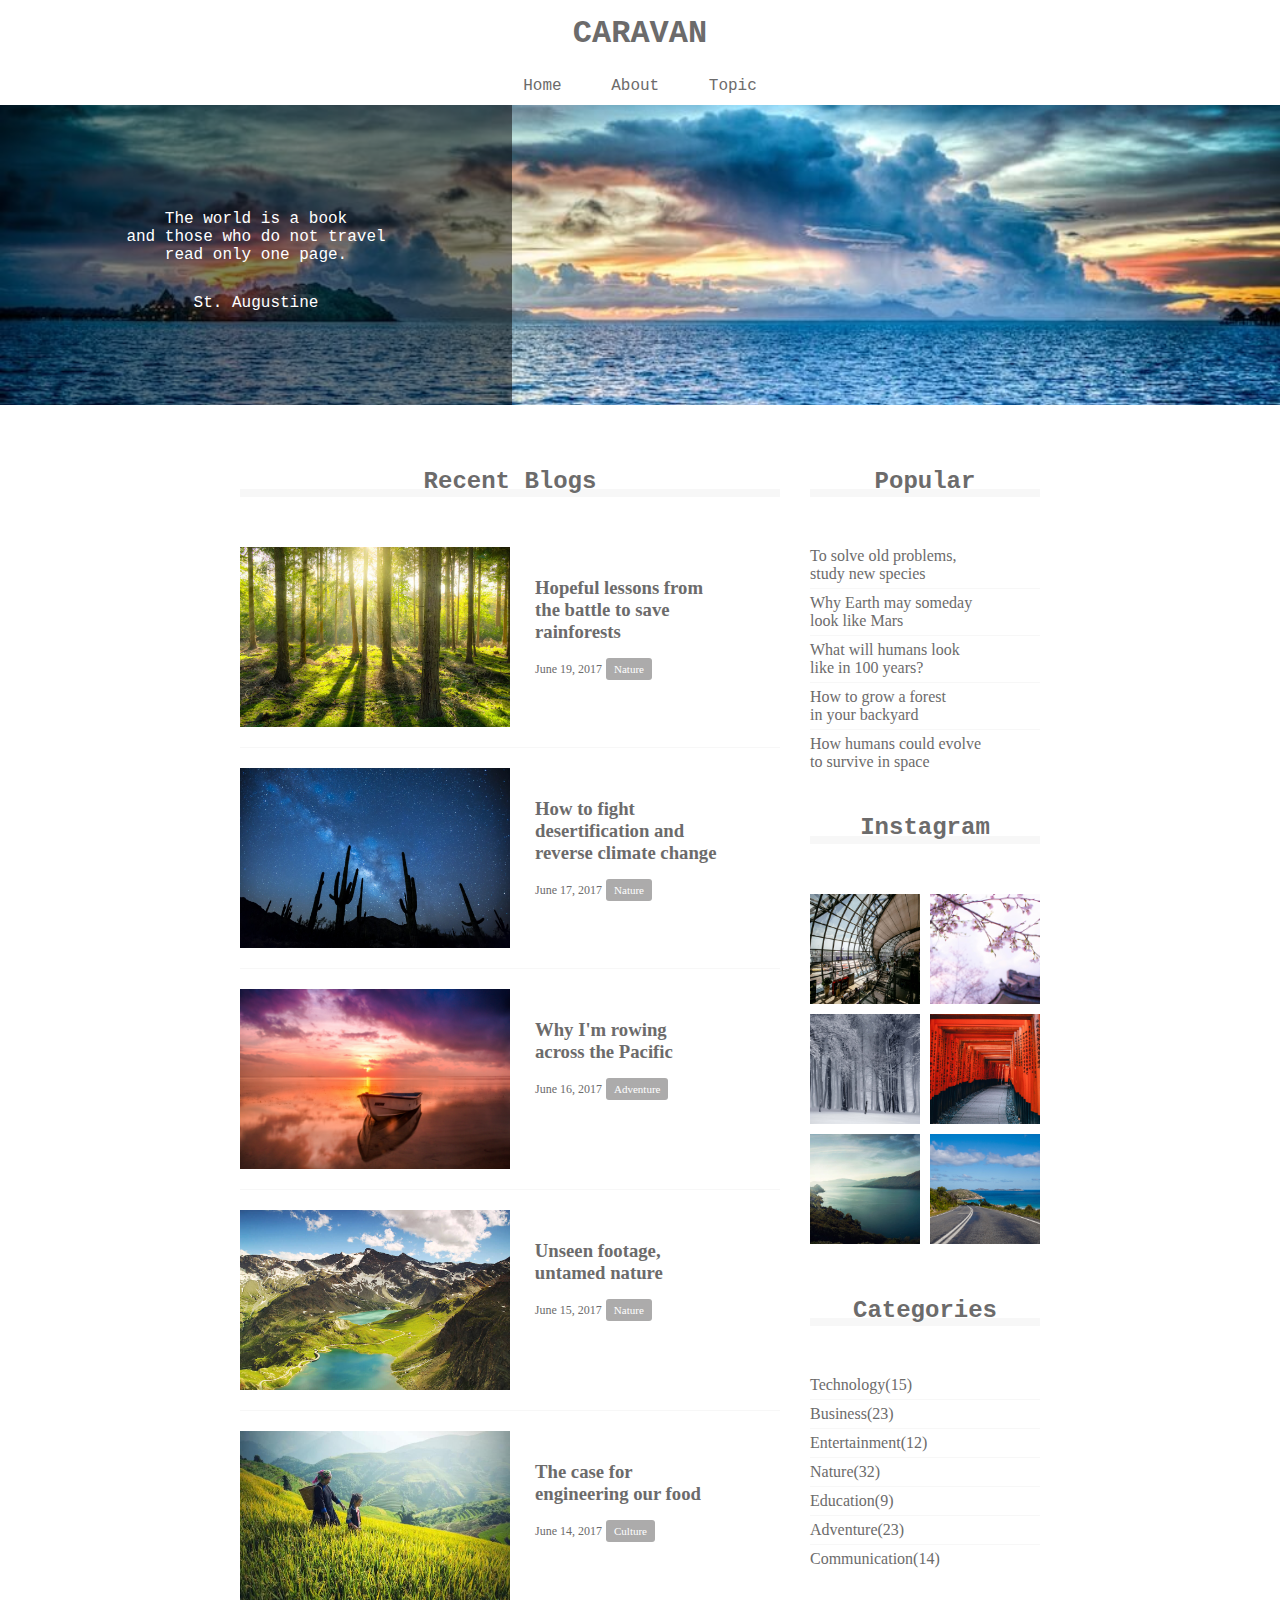
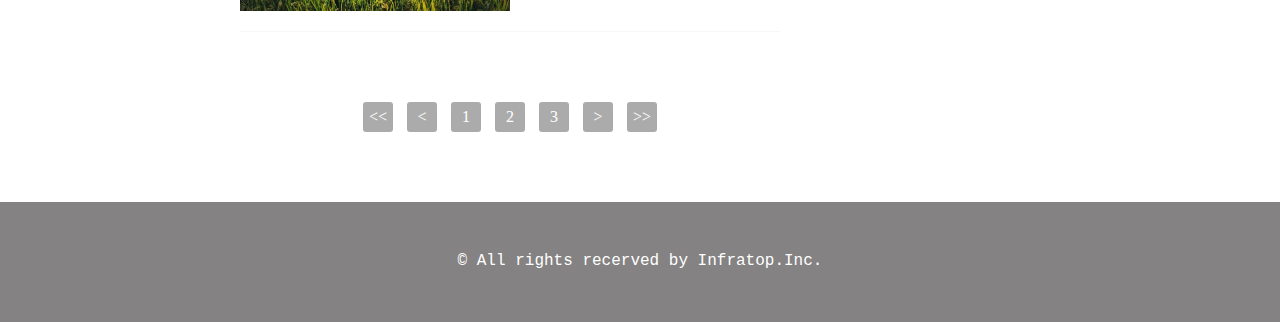
<file: caravan/index.html>
<!DOCTYPE html>
<html>
<head>
  <meta charset="UTF-8">
  <!-- CSSファイルの読み込み -->
  <meta name="viewport" content="width=device-width,initial-scale=1.0">
  <link rel="sytlesheet" href="https://use.fontawesome.com/releases/v5.8.1/css/all.css" integrity="ssha384-50oBUHEmvpQ+1lW4y57PTFmhCaXp0ML5d60M1M7uH2+nqUivzIebhndOJK28anvf" crossorigin="anonymous">
  <link rel="stylesheet" href="style.css">
  <title>CARAVAN</title>
</head>
<body>
   <!-- header -->
  <header>
    <h1 class="headline">
      <a href="index.html">CARAVAN</a>
    </h1>
    <div class="social">
    <i class="fab fa-facebook-square"></i>
    <i class="fab fa-twitter-square"></i>
    <i class="fab fa-instagram"></i>
  </div>
  </header>
  <nav>
    <ul class="nav-list">
      <li class="nav-list-item">
        <a href="index.html">Home</a>
      </li>
      <li class="nav-list-item">About</li>
      <li class="nav-list-item">Topic</li>
    </ul>
  </nav>
   <!-- main-visual用のdiv -->
  <div class="main-visual">
    <div class="main-visual-content">
      <!-- pタグ（と文字）を追加 -->
      <p class="main-visual-text">
        The world is a book<br>
        and those who do not travel<br>
        read only one page.
      </p>
      <p class="main-visual-name">
        St. Augustine
      </p>
    </div>
  </div>
  <!-- main用のdiv -->
  <main class="clearfix">
    <section class="blog">
      <h2 class="blog-headline">Recent Blogs</h2>
      <div class="blog-box">
        <div class="blog-item clearfix">
          <img class="blog-image" src="img/forest.jpg">
          <section class="blog-text">
            <h3 class="blog-text-headline">
              <a href="single.html">
                Hopeful lessons from<br>
                the battle to save<br>
                rainforests
              </a>
            </h3>
            <p class="blog-date">June 19, 2017</p>
            <span class="category">Nature</span>
          </section>
        </div>
        <div class="blog-item clearfix">
          <img class="blog-image" src="img/desert.jpg">
          <section class="blog-text">
            <h3 class="blog-text-headline">
              <a href="single.html">
                How to fight<br>
                desertification and<br>
                reverse climate change
              </a>
            </h3>
            <p class="blog-date">June 17, 2017</p>
            <span class="category">Nature</span>
          </section>
        </div>
        <div class="blog-item clearfix">
          <img class="blog-image" src="img/sunset.jpg">
          <section class="blog-text">
            <h3 class="blog-text-headline">
              <a href="single.html">
                Why I'm rowing<br>
                across the Pacific
              </a>
            </h3>
            <p class="blog-date">June 16, 2017</p>
            <span class="category">Adventure</span>
          </section>
        </div>
        <div class="blog-item clearfix">
          <img class="blog-image" src="img/italy.jpg">
          <section class="blog-text">
            <h3 class="blog-text-headline">
              <a href="single.html">
                Unseen footage,<br>
                untamed nature
              </a>
            </h3>
            <p class="blog-date">June 15, 2017</p>
            <span class="category">Nature</span>
          </section>
        </div>
        <div class="blog-item clearfix">
          <img class="blog-image" src="img/asia.jpg">
          <section class="blog-text">
            <h3 class="blog-text-headline">
              <a href="single.html">
                The case for<br>
                engineering our food
              </a>
            </h3>
            <p class="blog-date">June 14, 2017</p>
            <span class="category">Culture</span>
          </section>
        </div>
      </div>
      <div class="pagination">
        <p><<</p>
        <p><</p>
        <p>1</p>
        <p>2</p>
        <p>3</p>
        <p>></p>
        <p>>></p>
      </div>
    </section>
    <div class="sidebar">
      <section class="popular">
        <h2 class="sidebar-headline">Popular</h2>
        <div class="sidebar-contents">
          <p class="popular-text">To solve old problems,<br>study new species</p>
          <p class="popular-text">Why Earth may someday<br>look like Mars</p>
          <p class="popular-text">What will humans look<br>like in 100 years?</p>
          <p class="popular-text">How to grow a forest<br>in your backyard</p>
          <p class="popular-text">How humans could evolve<br>to survive in space</p>
        </div>
      </section>
      <section class="instagram">
        <h2 class="instagram-headline">Instagram</h2>
        <div class="sidebar-contents clearfix">
          <div class="instagram-box"></div>
          <div class="instagram-box"></div>
          <div class="instagram-box"></div>
          <div class="instagram-box"></div>
          <div class="instagram-box"></div>
          <div class="instagram-box"></div>
        </div>
      </section>
      <section class="categories">
        <h2 class="categories-headline">Categories</h2>
        <div class="sidebar-contents">
          <p class="categories-text">Technology(15)</p>
          <p class="categories-text">Business(23)</p>
          <p class="categories-text">Entertainment(12)</p>
          <p class="categories-text">Nature(32)</p>
          <p class="categories-text">Education(9)</p>
          <p class="categories-text">Adventure(23)</p>
          <p class="categories-text">Communication(14)</p>
        </div>
      </section>
    </div>
  </main>
  <!-- footer -->
  <footer>
     <p class="footer-text">© All rights recerved by Infratop.Inc.</p>
  </footer>
</body>
</html>
</file>
<file: caravan/style.css>
* {
  margin: 0;
  padding: 0;
  box-sizing: border-box;
  color: #6c6b6b;
}
a {
  text-decoration: none;
}
.clearfix::after {
  content: "";
  display: block;
  clear: both;
}
header, nav, h2, .main-visual, footer{
  font-family: Chalkduster, "Bradley Hand", courier, "segoe Print", sans-setif;
}
header {
  position:relative;
  width: 90%;
  padding: 15px 0;
  margin: 0 auto;
  text-align: center;
}
/* headerタグ内のheadlineクラスにのみ適応される */
header .headline{
  font-size: 32px;
}
.social{
  position:absolute;
  top:22px;
  right:22px;
}
.social i{
  display:inline-block;
  margin-left:20px;
}
.nav-list {
  text-align: center;
  padding: 10px 0;
  margin: 0 auto;
}
.nav-list-item {
  list-style: none;
  display: inline-block;
  margin: 0 20px;
}
.main-visual {
  width: 100%; /* 横幅 */
  height: 300px; /* 高さ */
  background-image: url(img/mv.jpg);
  background-size: cover; /* 縦横比を維持したまま背景領域を埋め尽くす */
  background-position: center; /* 背景画像を中央に配置 */
}
.main-visual-content{
  width: 40%;
  height: 300px; /* 親の高さに揃える */
  background-color: rgba( 0, 0, 0, 0.5); /* 背景色を半透明の黒にする */
  text-align: center; /* 文字を中央揃えにする */
  padding-top: 105px; /* 上側の内側余白で垂直方向の位置を調整 */
}
.main-visual-text {
  color: #fff; /* 文字色を白に変更 */
}
.main-visual-name{
  margin-top: 30px; /* 上側の外側の余白 */
  color: #fff; /* 文字色を白に変更 */
}
main {
  width: 800px;
  margin: 0 auto; /* 領域を中央揃え */
  padding: 70px 0; /* 上下に70px、左右に0pxの内側余白 */
}
.blog {
  width: 540px;
  float: left; /* 要素を左揃えで並べる */
  margin-right: 30px; /* 領域の右側余白 */
}
.blog-headline {
  border-bottom: 8px solid #f7f7f7;
  text-align: center;
  line-height: 0.6;
}
.blog-box {
  padding-top: 50px;
}
.blog-item {
  padding-bottom: 20px;
  margin-bottom: 20px;
  border-bottom: 1px solid #f7f7f7;
}
.blog-image {
  float: left;
  height: 180px;
}
.blog-text-headline {
  padding-bottom: 15px;
}
.blog-text {
  float: left;
  padding: 30px 0 0 25px;
}
.blog-date {
  display: inline-block;
  font-size: 12px;
}
.category {
  display: inline-block;
  padding: 5px 8px;
  background-color: #acabab;
  border-radius: 3px;
  color: #fff;
  font-size: 11px;
}
.pagination{
  text-align:center;
  padding-top:50px;
}
.pagination p {
  display: inline-block;
  width: 30px;
  height: 30px;
  margin: 0 5px;
  color: #fff;
  background-color: #acabab;
  border-radius: 3px;
  line-height: 30px;
}
.sidebar {
  width: 230px;
  float: left;
}
.sidebar-headline, .instagram-headline, .categories-headline {
  border-bottom: 8px solid #f7f7f7;
  text-align: center;
  line-height: 0.6;
}
.sidebar-contents {
  padding: 50px 0;
}
.popular-text, .categories-text {
  padding-bottom: 5px;
  border-bottom: 1px solid #f7f7f7;
  margin-bottom: 5px;
}
.popular-text:last-child, .categories-text:last-child {
  margin: 0;
  padding: 0;
  border: none;
}
.instagram-box {
  float: left;
  width: 110px;
  padding-top: 110px;
  background-size: cover;
  background-position: center;
}
.instagram-box:nth-child(odd) {
  margin: 0 10px 10px 0;
}
.instagram-box:nth-child(1) {
  background-image: url(img/airport.jpg);
}
.instagram-box:nth-child(2) {
  background-image: url(img/japan.jpg);
}
.instagram-box:nth-child(3) {
  background-image: url(img/snow.jpg);
}
.instagram-box:nth-child(4) {
  background-image: url(img/japan2.jpg);
}
.instagram-box:nth-child(5) {
  background-image: url(img/lake.jpg);
}
.instagram-box:nth-child(6) {
  background-image: url(img/road.jpg);
}

footer {
  width: 100%;
  height: 120px;
  text-align: center;
  padding: 50px 0;
  background-color: #848282;
}
.footer-text {
  color: #fff;
}
.social i{
  color:black;
}
@media screen and (max-width:425px){
  header {
    width:100%;
  }
  .nav-list{
    width:100%;
  }
  .nav-list-item{
    width:100%;
    margin:0 0 10px 0;
  }
  .social {
    display: none;
  }
  .main-visual-content {
    width: 100%;
  }
  main {
    width: 100%;
  }
  .blog {
    width: 100%;
    margin: 0;
  }
  .blog-box {
    padding-left: 2%;
    padding-right: 2%;
  }
  .blog-image {
    width: 49%;
  }
  .blog-text {
    width: 49%;
    padding-top: 5px;
  }
  .sidebar {
    width: 100%;
    padding-left: 3%;
    padding-right: 3%;
  }
  .instagram-box {
    width: 48%;
    padding-top: 48%;
  }
  .instagram-box:nth-child(odd) {
    margin-right: 4%;
  }
  .pagination {
   margin-bottom: 50px;
  }
}
</file>
